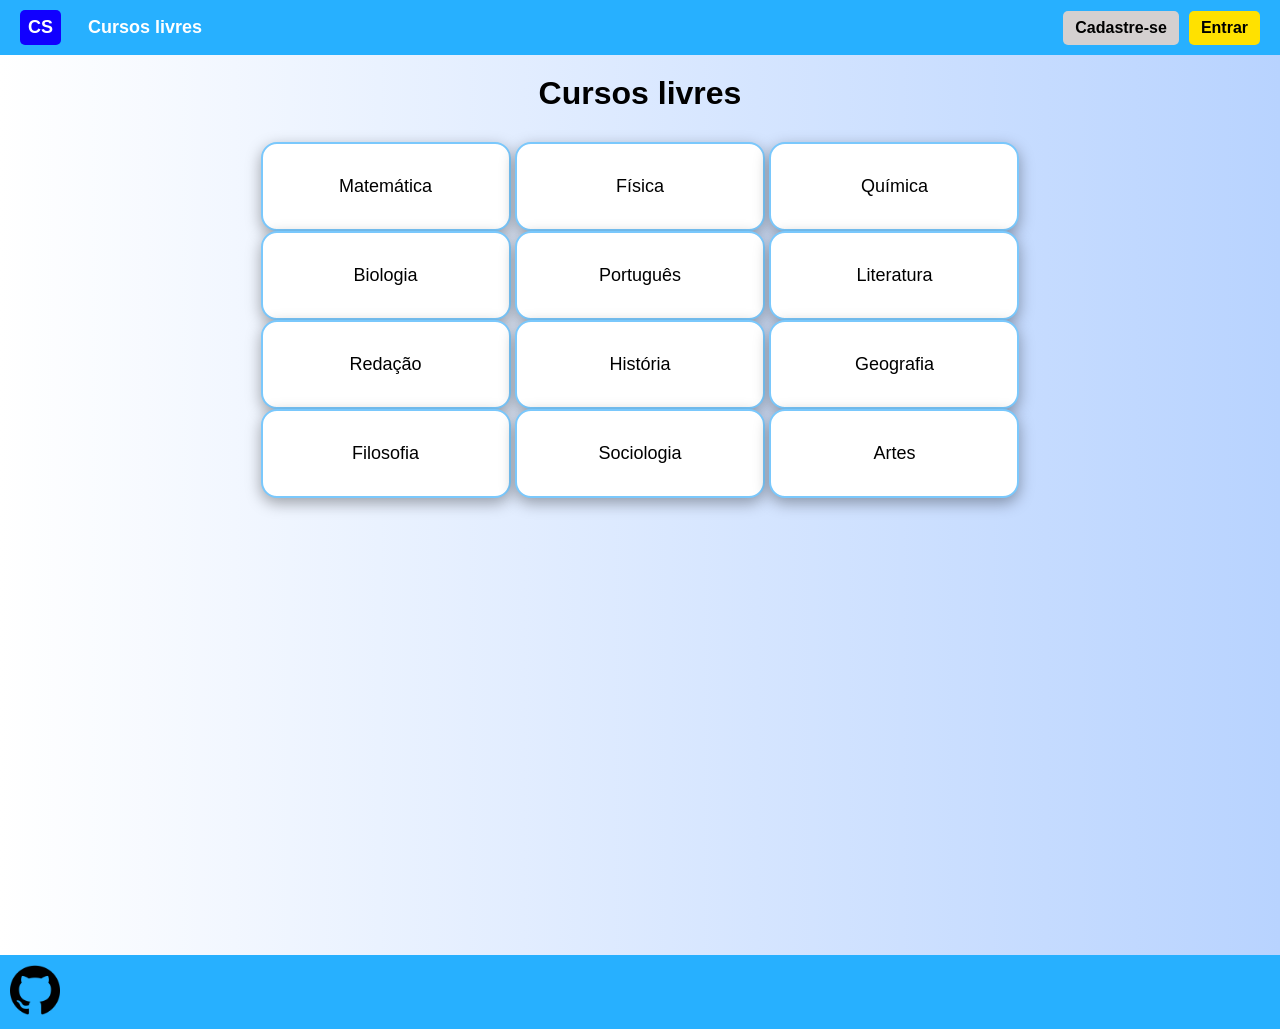
<file: index.html>
<!DOCTYPE html>
<html lang="pt-br">
<head>
    <link rel="stylesheet" href="style.css">
    <meta name="viewport" content="width=device-width, initial-scale=1.0">
    <title>Cursos livres</title>
</head>
<body>
    <nav class="navbar">
        <ul class="nav-list">
            <li class="logo"><a href="#">CS</a></li>
            <li class="cursoslivres"><a href="#">Cursos livres</a></li>
        </ul>
        <div class="rightNav">
            <a href="./page2.html?screen=register" class="btncadastrar">Cadastre-se</a>
            <a href="./page2.html?screen=login" class="btnentrar">Entrar</a>
        </div>
    </nav>

    <main>
        <div class="title"><h1>Cursos livres</h1></div>

        <section class="cards">
                <button class="course-button" onclick="ir('Matemática')">Matemática</button>
                <button class="course-button" onclick="ir('Física')">Física</button>
                <button class="course-button" onclick="ir('Química')">Química</button>
            </div>

            <div class="cards-group">
                <button class="course-button" onclick="ir('Biologia')">Biologia</button>
                <button class="course-button" onclick="ir('Português')">Português</button>
                <button class="course-button" onclick="ir('Literatura')">Literatura</button>
            </div>

            <div class="cards-group">
                <button class="course-button" onclick="ir('Redação')">Redação</button>
                <button class="course-button" onclick="ir('História')">História</button>
                <button class="course-button" onclick="ir('Geografia')">Geografia</button>
            </div>

            <div class="cards-group">
                <button class="course-button" onclick="ir('Filosofia')">Filosofia</button>
                <button class="course-button" onclick="ir('Sociologia')">Sociologia</button>
                <button class="course-button" onclick="ir('Artes')">Artes</button>
            </div>

        </section>
    </main>

    <footer>
       <a href="#"><img src="./25231.png" width="50"></a>
    </footer>

    <script src="script.js"></script>
</body>
</html>
</file>
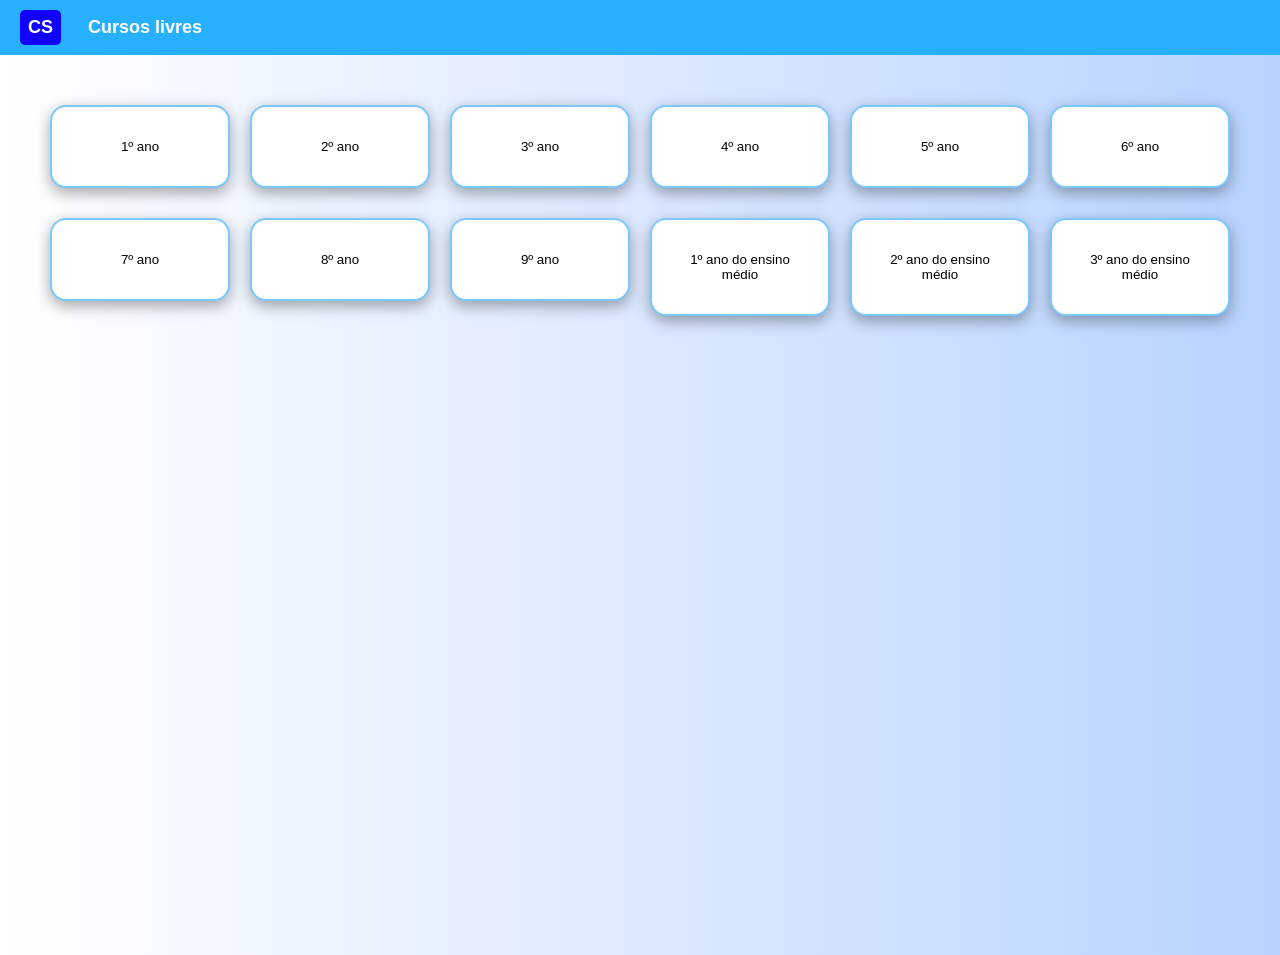
<file: materia.html>
<!DOCTYPE html>
<html lang="pt-br">
<head>
    <meta charset="UTF-8">
    <meta name="viewport" content="width=device-width, initial-scale=1.0">
    <title>Matéria</title>
    <link rel="stylesheet" href="style.css">
</head>
<body>

    <nav class="navbar">
        <ul class="nav-list">
            <li class="logo"><a href="./index.html">CS</a></li>
            <li class="cursoslivres"><a href="./index.html">Cursos livres</a></li>
        </ul>
    </nav>

    <main>
        <h1 id="titulo-materia"></h1>

        <section id="conteudo-materia" style="
            display: flex;
            flex-wrap: wrap;
            justify-content: center;
            gap: 20px;
        ">
        </section>
    </main>

    <script src="materia.js"></script>
</body>
</html>
</file>
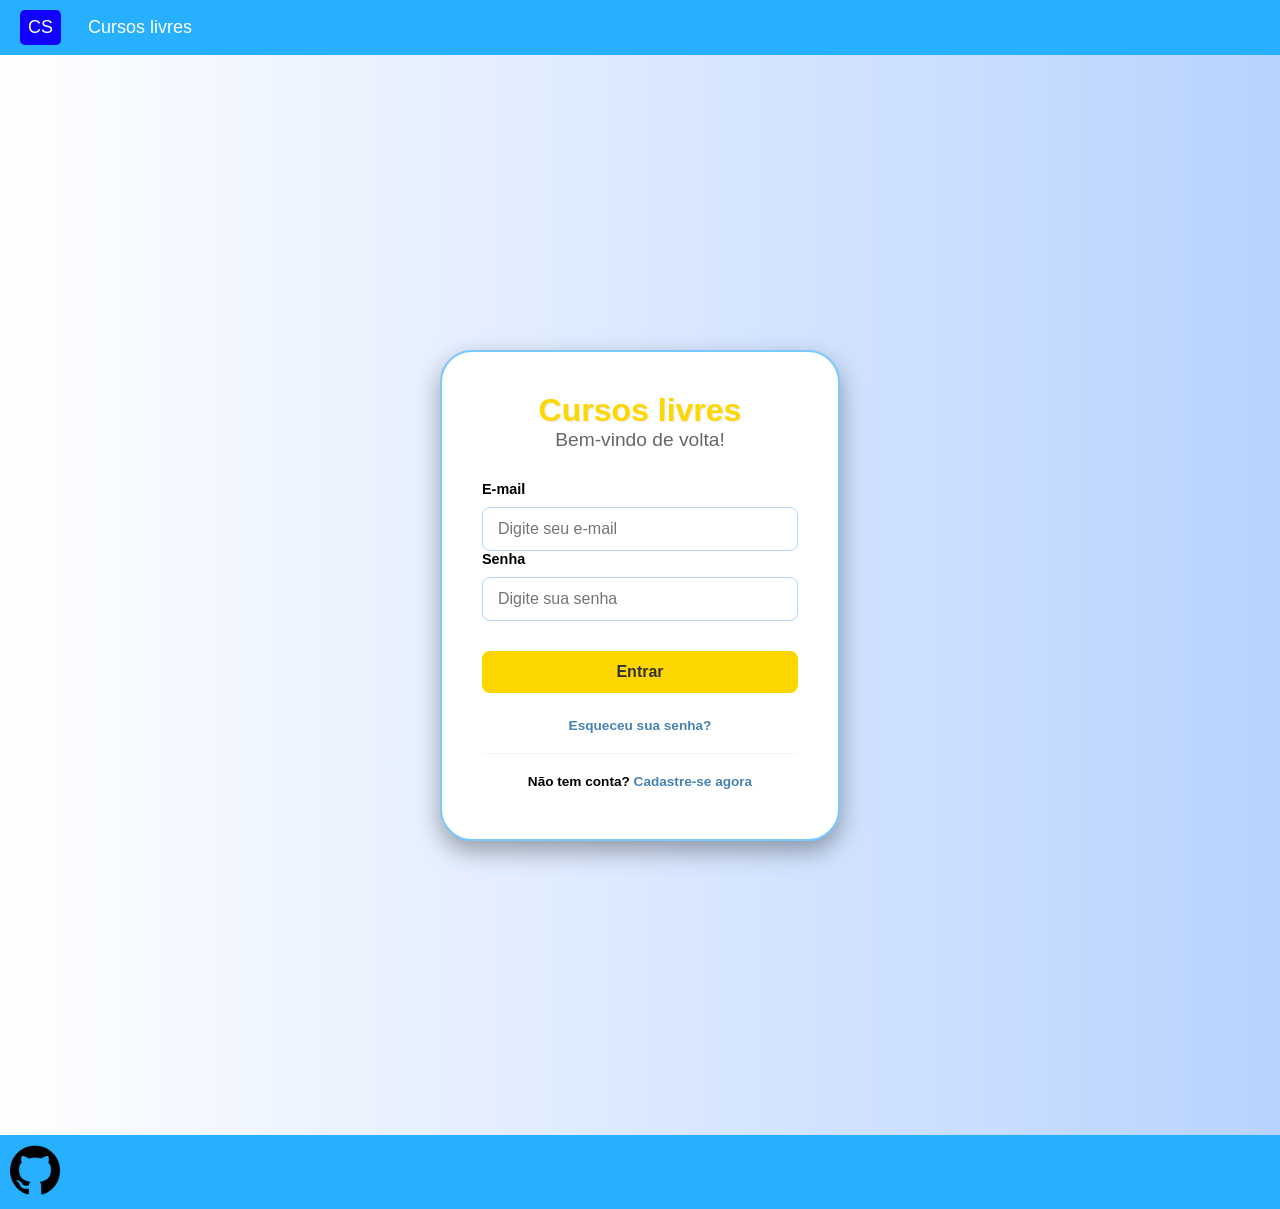
<file: page2.html>
<!DOCTYPE html>
<html lang="pt-br">
<head>
    <meta charset="UTF-8">
        <meta name="UTF-8">
            <meta name="viewport" content="width=device-width, initial-scale=1.0">
        <title>Login-Cursos Livres</title>
    <link rel="stylesheet" href="page2.css">
</head>
<body>
    <nav class="navbar">
         <ul class="nav-list">
            <li class="logo"><a href="../index.html">CS</a></li>
            <li class="cursoslivres"><a href="../index.html">Cursos livres</a></li>
        </ul>
    </nav>
    <main>
        <div class="login-container"><div class="logo2"><span>Cursos livres</span>
        <div id="loginscreen">
        <h2>Bem-vindo de volta!</h2>
            <form id="loginform">
                <div class="form-group">
                    <label for="emaillogin">E-mail </label>
                    <input type="email" id="emaillogin" placeholder="Digite seu e-mail" required></input>
                    <label for="passwordlogin">Senha</label>
                    <input type="password" id="passwordlogin" placeholder="Digite sua senha" required>
                </div>
                <button type="submit"class="btn-login">Entrar</button>
                 <div class="footer-links">
                <p><a href="#">Esqueceu sua senha?</a></p>
                    <div class="divider"></div>
                <p>Não tem conta? <a href="#" id="goToRegister">Cadastre-se agora</a></p>
                </div>
            </div>
             </form>
        </div>
        <div id="registerscreen" style="display: none;">
        <h2>Cadastre-se</h2>
             <form id="registerform">
                <div class="form-group">
                    <label for="name">Nome completo</label>
                    <input type="text" id="name" placeholder="Digite seu nome completo" required>
                    <label for="emailcadastro">E-mail</label>
                    <input type="email" id="emailcadastro" placeholder="Digite seu e-mail" required></input>
                    <label for="passwordcadastro">Senha</label>
                    <input type="password" id="password" placeholder="Crie uma senha" required>
                    <label for="confirm-password">Confirmar senha</label>
                    <input type="password" id="confirm-password" placeholder="Confirme sua senha">
                    <br>
                    <br>
                    <h3>Tipo de usuário</h3>
                    <br>
                    <div class="radio-group">
                        <input type="radio" id="professor" name="gender" value="professor">
                        <label for="professor">Professor</label>
                        <input type="radio" id="aluno" name="gender" value="aluno">
                        <label for="aluno">Aluno</label>
                    </div>
                    <button type="submit" class="btn-login">Registrar</button>
                    <div class="footer-links">
                <p>Já tem conta? <a href="#" id="goToLogin">Entre aqui</a></p>
                </div>
            </div>
             </form>
                </div>
             </form>
        </div>
    </div>
    </main>
    <footer>
       <a href="#" class="github"><img src="./25231.png" name="github" class="github" width="50"></a>
    </footer>
    <script src="page2.js"></script>
</body>
</html>
</file>
<file: style.css>
* {
    margin: 0;
    padding: 0;
    box-sizing: border-box;
}

body {
    font-family: 'Arial', sans-serif;
    font-weight: 700;
}


.navbar {
    display: flex;
    position: sticky;
    align-items: center;
    justify-content: space-between;
    top: 0px;
    background: rgb(39, 176, 255);
    color: white;
    padding: 10px 20px;
    flex-wrap: wrap;
}

.nav-list {
    display: flex;
    list-style: none;
    gap: 20px;
}

.nav-list li a {
    text-decoration: none;
    color: white;
    font-size: 18px;
    transition: color 0.3s ease-in-out;
}

.nav-list li a:hover {
    color: #ffd700;
}

.rightNav {
    display: flex;
    gap: 10px;
}

.btnentrar,
.btncadastrar {
    text-decoration: none;
    display: inline-block;
    color: #000;
    padding: 8px 12px;
    border-radius: 5px;
    cursor: pointer;
}

.btnentrar {
    background-color: #ffe100;
}

.btncadastrar {
    background-color: rgb(212, 208, 208);
}

.btnentrar:hover {
    background-color: #000;
    color: #ffd700;
}

.btncadastrar:hover {
    background-color: #000;
    color: #d4d0d0;
}

.logo {
    background-color: rgb(17, 0, 255);
    padding: 7px 8px;
    border-radius: 5px;
}

.cursoslivres {
    padding: 7px;
}


main {
    min-height: 100vh;
    background: linear-gradient(to right, rgb(255, 255, 255), rgb(184, 211, 255));
    display: flex;
    flex-direction: column;
    align-items: center;
    gap: 30px;
    padding: 20px;
}

main button:hover { background-color: rgb(122, 200, 252); color: #fff; }

.course-button {
    padding: 2rem;
    border: 2px solid rgb(122, 200, 252);
    background-color: #fff;
    border-radius: 1rem;
    box-shadow: 0 5px 15px rgba(0, 0, 0, 0.35);
    cursor: pointer;
    transition: 0.3s;
    min-width: 250px;
    font-size: 18px;
    color: #000;
}

@media (max-width: 768px) {
    .course-button {
    display: block;
    margin: 0 auto;
    }
}

.botao-home:hover {
    background-color: rgb(122, 200, 252);
    color: #fff;
}

.botao-materia {
    padding: 2rem;
    border: 2px solid rgb(122, 200, 252);
    background-color: #fff;
    border-radius: 1rem;
    box-shadow: 0 5px 15px rgba(0, 0, 0, 0.35);
    cursor: pointer;
    transition: 0.3s;
    min-width: 170px;
}

.botao-materia:hover {
    background-color: rgb(122, 200, 252);
    color: #fff;
}


#aritimetica-container {
    display: flex;
    flex-wrap: wrap;
    justify-content: center;
    gap: 20px;
    width: 100%;
}

.item {
    display: flex;
    flex-direction: column;
    align-items: center;
    width: 180px;
}

.item button {
    width: 100%;
}

.title {
color:#000
}

.conteudo {
    margin-top: 10px;
    width: 100%;
    text-align: left;
}

.conteudo ul {
    padding-left: 20px;
}

.conteudo li {
    margin-bottom: 5px;
}


footer {
    background: rgb(39, 176, 255);
    padding: 10px;
}

@media (max-width: 768px) {

    .navbar {
        gap: 20px;
        padding: 10px;
    }

    .cursoslivres {
        display: none;
    }

    .rightNav {
        width: 53%;
        justify-content: space-between;
    }

    main {
        padding: 15px;
    }

    .botao-home {
        width: 100%;
        max-width: 300px;
    }

    .botao-materia {
        width: 100%;
        max-width: 200px;
    }
}
</file>
<file: page2.css>
* {
    margin: 0;
    padding: 0;
    box-sizing: border-box;
    font-family: 'Inter', sans-serif;
}

.navbar {
    display: flex;
            position: sticky;
            align-items: center;
            justify-content: space-between;
            top: 0px;
            background: rgb(39, 176, 255);
            color: white;
            padding: 10px 20px;
            flex-wrap: wrap;
}

 .nav-list {
            display: flex;
            list-style: none;
            gap: 20px;
        }


        .nav-list li a {
            text-decoration: none;
            color: white;
            font-size: 18px;
            transition: color 0.3s ease-in-out;
        }

        .nav-list li a:hover {
            color: #ffd700;
            /* Change the color on hover */
        }

        .rightNav {
            display: flex;
            gap: 10px;
        }

        .logo {
                    background-color: rgb(17, 0, 255);
                    color: #000;
                    border: none;
                    padding: 7px 8px;
                    border-radius: 5px;
                    cursor: pointer;
                    transition: background-color 0.3s ease-in-out;
                }

            .cursoslivres {
                padding: 7px;
            }

main {
    min-height: 120vh;
    background: linear-gradient(to right, #ffffff, #b8d3FF);
    height: 100vh;
    display: flex;
    justify-content: center;
    align-items: center;
    padding: 20px;
}

button {
    width: 100%;
    padding: 12px 15px;
    background-color: #FFD700;
    border: 2px;
    border-radius: 8px;
    font-size: 1rem;
    transition: 0.3s ease-in-out ;
    outline: none;
}
    button:hover{
        background-color: #000000;
        color: #FFD700;
    }


.login-container {
    background-color: #ffffff;
    width: 100%;
    max-width: 400px;
    padding: 40px;
    border-radius: 02rem;
    border: 2px solid rgb(122, 200, 252);
    box-shadow: 0 10px 25px rgba(0, 0, 0, 0.35);
    text-align: center;
}

.logo2 {
    font-size: 2rem;
    font-weight: 700;
    color: var(--dark-blue);
    margin-bottom: 10px;
}

.logo2 span {
    color: #FFD700;
    text-shadow: 1px 1px 2px rgba(0,0,0,0.1);
}

h2 {
    font-size: 1.2rem;
    color: #666;
    margin-bottom: 30px;
    font-weight: 400;
}

.form-group {
    text-align: left;
    margin-bottom: 20px;
}

.form-group h2 {
    text-align: center;
    justify-content: center;
    font-size: 1.2rem;
    color: #000000;
    margin-bottom: 10px;
    font-weight: 400;
    gap: 20px;
}


.radio-group {
    display: flex;
    flex-direction: row;
    justify-content: center;
    gap: 20px;
    margin-bottom: 20px;
}
label {
    display: block;
    font-size: 0.9rem;
    margin-bottom: 8px;
    color: var(--text-color);
    font-weight: 600;
}

input {
    width: 100%;
    padding: 12px 15px;
    border: 1px solid #b8d3FF;
    border-radius: 8px;
    font-size: 1rem;
    transition: border-color 0.3s ease;
    outline: none;
}

input:focus {
    border-color: #27B0FF;
}

.btn-login {
    width: 100%;
    padding: 12px;
    background-color: #FFD700;
    border: none;
    border-radius: 8px;
    color: #333;
    font-size: 1rem;
    font-weight: 700;
    cursor: pointer;
    transition: transform 0.2s, background-color 0.3s;
    margin-top: 10px;
}

.btn-login:hover {
    background-color: #000000;
    transform: translateY(-2px);
}

.btn-login:active {
    transform: translateY(0);
}
 
.footer-links {
    margin-top: 25px;
    font-size: 0.85rem;
}

.footer-links a {
    color: #4682B4;
    text-decoration: none;
    font-weight: 600;
}

.footer-links a:hover {
    text-decoration: underline;
}

.divider {
     margin: 20px 0;
    height: 1px;
    background-color: #f4f7f6;}

footer {
    background:rgb(39, 176, 255);
            padding: 10px;}

@keyframes fadeIn {from { opacity: 0; transform: translateY(20px); } to { opacity: 1; transform: translateY(0); }}

.login-container {animation: fadeIn 0.6s ease-out;}

footer {
     
}
</file>
